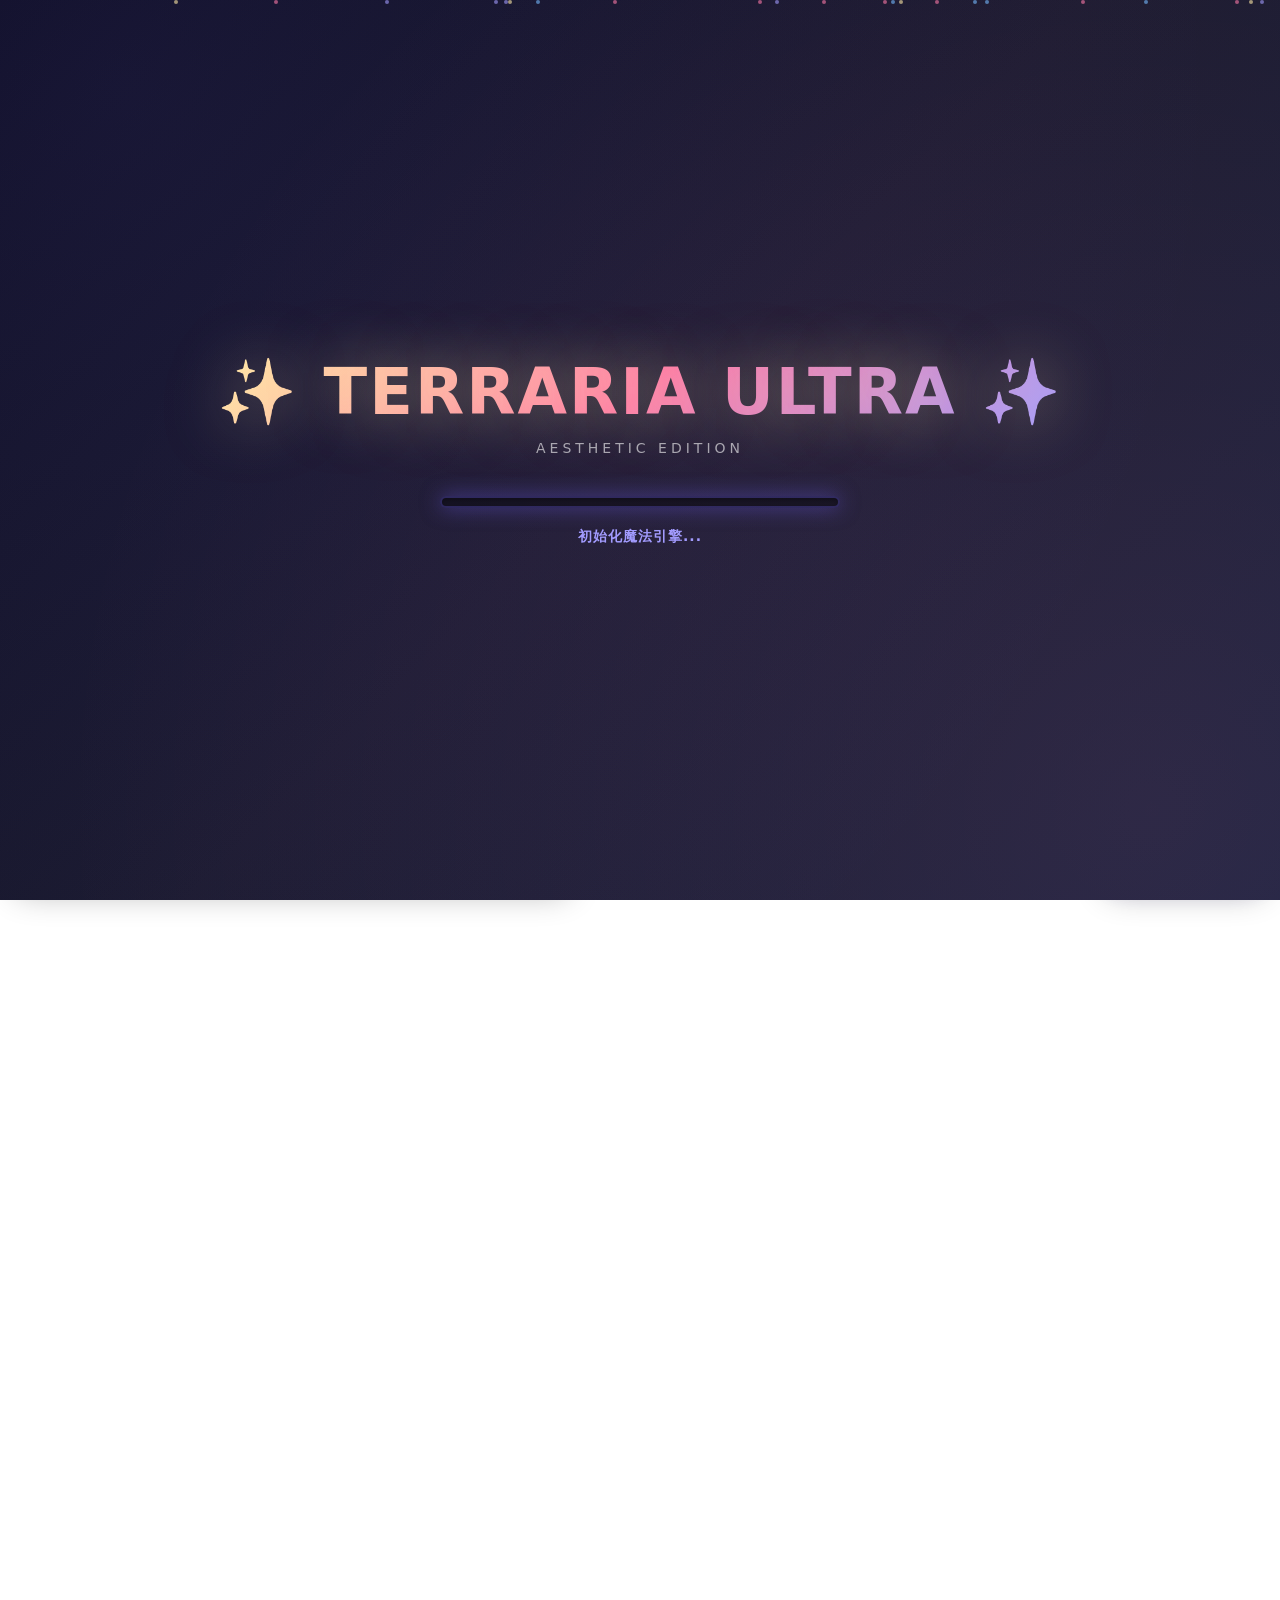
<file: index.html>
<!DOCTYPE html>
<html lang="zh-CN">
<head>
  <meta charset="utf-8">
  <meta name="viewport" content="width=device-width, initial-scale=1.0, maximum-scale=1.0, user-scalable=no, viewport-fit=cover">
  <meta name="description" content="Terraria Ultra - Aesthetic Edition - A beautiful 2D sandbox game">
  <meta name="apple-mobile-web-app-capable" content="yes">
  <meta name="mobile-web-app-capable" content="yes">
  <meta name="theme-color" content="#1a1a2e">
  <title>Terraria Ultra - Aesthetic Edition</title>

  <!-- CSS (Phase 2: Consolidated from 5 inline style blocks) -->
  <link rel="stylesheet" href="css/variables.css">
  <link rel="stylesheet" href="css/main.css">
</head>
<body>
  <canvas id="game"></canvas>
    <!-- 环境粒子 -->
    <div id="ambient-particles"></div>
    <!-- 加载界面 -->
    <div id="loading">
        <div class="loading-particles"></div>
        <div class="loading-content">
            <h1>✨ TERRARIA ULTRA ✨</h1>
            <p class="subtitle">Aesthetic Edition</p>
            <div class="progress">
                <div class="progress-fill" id="load-progress"></div>
            </div>
            <div class="status" id="load-status">初始化魔法引擎...</div>
        </div>
    </div>
    <!-- 横屏提示 -->
    <div id="rotate-hint">
        <div class="icon">📱</div>
        <p>请横屏游玩以获得最佳体验</p>
    </div>
    <!-- 合成界面 -->
    <div id="crafting-overlay">
        <div id="crafting-panel">
            <div class="close-btn" id="craft-close">✕</div>
            <div class="craft-list-container">
                <div class="craft-header">
                    <span>🔨 制造</span>
                </div>
                <div class="craft-grid" id="craft-grid">
                    <!-- 动态生成 -->
                </div>
            </div>
            <div class="craft-details">
                <div class="preview-box" id="craft-preview"></div>
                <div class="item-title" id="craft-title">选择物品</div>
                <div class="item-desc" id="craft-desc">点击左侧列表查看配方</div>
                <div class="ingredients-list" id="craft-ingredients">
                    <!-- 动态生成 -->
                </div>
                <button class="craft-btn" disabled="" id="craft-action-btn">制造</button>
            </div>
        </div>
    </div>
    <!-- 背包界面 -->
    <div aria-hidden="true" id="inventory-overlay">
        <div aria-label="背包" id="inventory-panel" role="dialog">
            <div class="inv-close-btn" id="inv-close" title="关闭 (Esc)">✕</div>
            <div class="inv-left">
                <div class="inv-topbar">
                    <div class="inv-title">🎒 背包</div>
                    <div class="inv-capacity">
                        <span class="inv-capacity-text" id="inv-capacity-text">0/36</span>
                        <div class="inv-capacity-bar">
                            <div class="fill" id="inv-capacity-fill"></div>
                        </div>
                    </div>
                </div>
                <div class="inv-section">
                    <div class="inv-section-label">快捷栏 <span style="opacity:.6">(1-9)</span></div>
                    <div class="inv-grid" id="inv-hotbar-grid"></div>
                </div>
                <div class="inv-section">
                    <div class="inv-section-label">背包</div>
                    <div class="inv-grid" id="inv-backpack-grid"></div>
                </div>
            </div>
            <div class="inv-right">
                <div class="inv-preview-box" id="inv-preview"></div>
                <div class="inv-item-name" id="inv-item-name">未选择</div>
                <div class="inv-item-meta" id="inv-item-meta"></div>
                <div class="inv-item-desc" id="inv-item-desc">点击格子查看，或拖拽/点击交换。</div>
                <div class="inv-action-row">
                    <button class="inv-btn primary" id="inv-sort">🧹 整理</button>
                    <button class="inv-btn" id="inv-to-hotbar">↔ 放入快捷栏</button>
                    <button class="inv-btn" id="inv-put-back">↩ 放回</button>
                    <button class="inv-btn danger" id="inv-drop">🗑 丢弃</button>
                </div>
                <div class="inv-hints">
                    <div><kbd>左键</kbd> 拿起/放下　<kbd>右键</kbd> 拆分/放 1 个</div>
                    <div><kbd>Shift</kbd>+<kbd>点击</kbd> 快速移动　<kbd>B</kbd>/<kbd>I</kbd> 打开背包　<kbd>Esc</kbd> 关闭</div>
                </div>
            </div>
        </div>
        <!-- 光标物品 -->
        <div aria-hidden="true" id="inv-held"></div>
    </div>
    <!-- UX+：暂停 / 设置 / 存档 -->
    <div aria-hidden="true" class="ux-overlay" id="pause-overlay">
        <div class="ux-panel">
            <div class="ux-title">
                <h2>⏸ 已暂停</h2>
                <button aria-label="关闭" class="ux-close" id="pause-close">✕</button>
            </div>
            <div class="ux-grid">
                <div class="ux-row">
                    <label>
                        <b>提示</b>
                        <small>暂停时游戏不会更新；你仍可查看界面并调整设置。</small>
                    </label>
                    <span> </span>
                </div>
            </div>
            <div class="ux-actions">
                <button class="ux-action" id="pause-newworld">🧹 新世界</button>
                <button class="ux-action" id="pause-save">💾 保存</button>
                <button class="ux-action" id="pause-fullscreen">🖥 全屏</button>
                <button class="ux-action primary" id="pause-resume">▶ 继续</button>
            </div>
        </div>
    </div>
    <div aria-hidden="true" class="ux-overlay" id="settings-overlay">
        <div class="ux-panel">
            <div class="ux-title">
                <h2>⚙️ 设置</h2>
                <button aria-label="关闭" class="ux-close" id="settings-close">✕</button>
            </div>
            <div class="ux-grid">
                <div class="ux-row">
                    <label>
                        画质 / 分辨率倍率
                        <small>降低可显著提升低端设备帧率（建议：移动端选“省电”）。</small>
                    </label>
                    <select id="opt-dpr">
                        <option value="1">省电 (1x)</option>
                        <option value="1.5">均衡 (1.5x)</option>
                        <option value="2">高清 (2x)</option>
                    </select>
                </div>
                <div class="ux-row">
                    <label>
                        粒子效果
                        <small>关闭可减少卡顿与发热。</small>
                    </label>
                    <select id="opt-particles">
                        <option value="1">开启</option>
                        <option value="0">关闭</option>
                    </select>
                </div>
                <div class="ux-row">
                    <label>
                        环境特效（萤火虫/背景粒子）
                        <small>关闭可减少 DOM 动画压力。</small>
                    </label>
                    <select id="opt-ambient">
                        <option value="1">开启</option>
                        <option value="0">关闭</option>
                    </select>
                </div>

                <div class="ux-row">
                    <label>
                        背景墙山脉（远景）
                        <span class="ux-tip">关闭可减少背景渲染与过度绘制，低端机更流畅</span>
                    </label>
                    <select id="opt-bgmountains">
                        <option value="1">开启</option>
                        <option value="0">关闭</option>
                    </select>
                </div>
                <div class="ux-row">
                    <label>
                        后期画面增强（Bloom/色彩/暗角）
                        <small>提升“高级感”和氛围；低端设备可选“轻量/关闭”。</small>
                    </label>
                    <select id="opt-postfx">
                        <option value="2">极致</option>
                        <option value="1">轻量</option>
                        <option value="0">关闭</option>
                    </select>
                </div>
                <div class="ux-row">
                    <label>
                        小地图
                        <small>不需要时可关闭提升性能。</small>
                    </label>
                    <select id="opt-minimap">
                        <option value="1">开启</option>
                        <option value="0">关闭</option>
                    </select>
                </div>
                <div class="ux-row">
                    <label>
                        触控辅助瞄准
                        <small>移动端更容易选中方块（按方块中心吸附）。</small>
                    </label>
                    <select id="opt-aimassist">
                        <option value="1">开启</option>
                        <option value="0">关闭</option>
                    </select>
                </div>
                <div class="ux-row">
                    <label>
                        震动反馈
                        <small>挖掘/放置/切换物品时轻微震动（需设备支持）。</small>
                    </label>
                    <select id="opt-vibration">
                        <option value="1">开启</option>
                        <option value="0">关闭</option>
                    </select>
                </div>
                <div class="ux-row">
                    <label>
                        自动性能调节
                        <small>帧率降低时自动降低辉光/粒子，优先保证流畅。</small>
                    </label>
                    <select id="opt-autoquality">
                        <option value="1">开启</option>
                        <option value="0">关闭</option>
                    </select>
                </div>
                <div class="ux-row">
                    <label>
                        显示 FPS
                        <small>调试用，关闭更清爽。</small>
                    </label>
                    <select id="opt-showfps">
                        <option value="0">关闭</option>
                        <option value="1">开启</option>
                    </select>
                </div>
                <div class="ux-row">
                    <label>
                        镜头平滑 <span class="ux-val" id="val-camsmooth"></span>
                        <small>越大越顺滑但更“慢跟”；越小越跟手但更抖。</small>
                    </label>
                    <input id="opt-camsmooth" max="18" min="3" step="1" type="range" />
                </div>
                <div class="ux-row">
                    <label>
                        镜头前瞻 <span class="ux-val" id="val-lookahead"></span>
                        <small>奔跑时视野更靠前，挖掘/战斗更舒服。</small>
                    </label>
                    <input id="opt-lookahead" max="150" min="0" step="5" type="range" />
                </div>
                <div class="ux-row">
                    <label>
                        连续放置速度 <span class="ux-val" id="val-placeinterval"></span>
                        <small>数值越小越快（也更耗性能）。</small>
                    </label>
                    <input id="opt-placeinterval" max="160" min="40" step="5" type="range" />
                </div>
                <div class="ux-row">
                    <label>
                        触控摇杆尺寸 <span class="ux-val" id="val-joy"></span>
                        <small>适配不同屏幕与手型。</small>
                    </label>
                    <input id="opt-joy" max="190" min="110" step="5" type="range" />
                </div>
                <div class="ux-row">
                    <label>
                        触控按键尺寸 <span class="ux-val" id="val-btn"></span>
                        <small>挖掘/放置/跳跃按钮大小。</small>
                    </label>
                    <input id="opt-btn" max="92" min="58" step="2" type="range" />
                </div>
                <div class="ux-row">
                    <label>
                        音效音量 <span class="ux-val" id="val-sfx"></span>
                        <small>无需资源文件，使用轻量 WebAudio。</small>
                    </label>
                    <input id="opt-sfx" max="100" min="0" step="1" type="range" />
                </div>
                <div class="ux-row">
                    <label>
                        减少动态效果
                        <small>减少动画/过渡，缓解眩晕并提升性能。</small>
                    </label>
                    <select id="opt-reduce-motion">
                        <option value="0">关闭</option>
                        <option value="1">开启</option>
                    </select>
                </div>
            </div>
            <div class="ux-actions">
                <button class="ux-action" id="settings-reset">↩ 恢复默认</button>
                <button class="ux-action" id="settings-clear-save">🗑 删除存档</button>
                <button class="ux-action primary" id="settings-apply">✅ 应用</button>
            </div>
        </div>
    </div>
    <!-- 帮助 / 新手指引 -->
    <div aria-hidden="true" class="ux-overlay" id="help-overlay">
        <div class="ux-panel">
            <div class="ux-title">
                <h2>❔ 操作与技巧</h2>
                <button aria-label="关闭" class="ux-close" id="help-close">✕</button>
            </div>
            <div class="ux-grid">
                <div class="ux-row help-desktop">
                    <label>
                        <b>键盘鼠标</b>
                        <small>
                            <span class="highlight">A/D</span> 移动，<span class="highlight">W/空格</span> 跳跃，<span
                                class="highlight">Shift</span> 冲刺<br />
                            <span class="highlight">左键</span> 挖掘，<span class="highlight">右键</span> 放置，<span
                                class="highlight">1-9</span> 切换物品<br />
                            <span class="highlight">E</span> 打开工作台 / 合成，<span class="highlight">Esc</span> 暂停
                        </small>
                    </label>
                    <span></span>
                </div>
                <div class="ux-row help-mobile">
                    <label>
                        <b>触控</b>
                        <small>
                            左下 <span class="highlight">摇杆</span> 移动；右下按钮：<span class="highlight">⤴</span> 跳跃 / <span
                                class="highlight">⚒️</span> 挖掘 / <span class="highlight">🧱</span> 放置<br />
                            在屏幕上 <span class="highlight">拖动</span> 以移动准星；摇杆推到底自动冲刺<br />
                            顶部快捷栏可 <span class="highlight">滑动</span> 切换物品
                        </small>
                    </label>
                    <span></span>
                </div>
                <div class="ux-row">
                    <label>
                        <b>小地图</b>
                        <small>右下角小地图：点击可展开/折叠。折叠后更省电。</small>
                    </label>
                    <span></span>
                </div>
                <div class="ux-row">
                    <label>
                        <b>存档</b>
                        <small>顶部 <span class="highlight">💾</span> 手动保存；切后台也会自动保存。</small>
                    </label>
                    <span></span>
                </div>
                <div class="ux-row">
                    <label>
                        <b>推荐设置（移动端）</b>
                        <small>开启 <span class="highlight">辅助瞄准</span>；卡顿时把 <span class="highlight">画质</span>
                            调到“省电”。</small>
                    </label>
                    <span></span>
                </div>
            </div>
            <div class="ux-actions">
                <button class="ux-action" id="help-dontshow">✅ 不再提示</button>
                <button class="ux-action primary" id="help-ok">知道了</button>
            </div>
        </div>
    </div>
    <!-- 继续游戏/新世界提示（仅当检测到存档时显示） -->
    <div aria-hidden="true" class="ux-overlay" id="save-prompt-overlay">
        <div class="ux-panel">
            <div class="ux-title">
                <h2>🗂 检测到存档</h2>
                <button aria-label="关闭" class="ux-close" id="save-prompt-close">✕</button>
            </div>
            <div class="ux-grid">
                <div class="ux-row">
                    <label>
                        你想继续上次进度吗？
                        <small>继续：读取存档；新世界：重新生成并覆盖旧存档。</small>
                    </label>
                    <span></span>
                </div>
            </div>
            <div class="ux-actions">
                <button class="ux-action" id="save-prompt-new">🌱 新世界</button>
                <button class="ux-action primary" id="save-prompt-continue">▶ 继续</button>
            </div>
        </div>
    </div>
    <!-- 移动端合成入口 (悬浮球) -->
    <button id="btn-craft-toggle" aria-label="打开合成 (E)" aria-keyshortcuts="E">⚒️</button>
    <!-- 移动端背包入口 (悬浮球) -->
    <button id="btn-bag-toggle" style="position: absolute; top: 60%; right: 10px;" aria-label="打开背包 (B/I)"
        aria-keyshortcuts="B I">🎒</button>
    <!-- UI层 -->
    <div id="ui">
        <div id="top-buttons">
            <button class="top-btn" id="btn-pause" title="暂停/继续" aria-label="暂停/继续 (Esc/P)"
                aria-keyshortcuts="Escape P">⏸</button>
            <button class="top-btn" id="btn-settings" title="设置" aria-label="设置 (O)" aria-keyshortcuts="O">⚙️</button>
            <button class="top-btn" id="btn-save" title="手动保存" aria-label="保存 (Ctrl+S)"
                aria-keyshortcuts="Control+S Meta+S">💾</button>
            <button class="top-btn" id="btn-inventory" title="背包 (B/I)" aria-label="背包 (B/I)"
                aria-keyshortcuts="B I">🎒</button>
            <button class="top-btn" id="btn-help" title="帮助/操作" aria-label="帮助/操作 (H)" aria-keyshortcuts="H">❔</button>
        </div>
        <div id="toast-container"></div>
        <div id="hotbar"></div>
        <div aria-hidden="true" class="item-hint" id="item-hint"></div>
        <div id="stats">
            <div class="stat-bar">
                <span class="icon">💖</span>
                <div class="bar">
                    <div class="fill" id="health-fill" style="width:100%"></div>
                    <span class="value" id="health-value">100/100</span>
                </div>
            </div>
            <div class="stat-bar">
                <span class="icon">💫</span>
                <div class="bar">
                    <div class="fill" id="mana-fill" style="width:100%"></div>
                    <span class="value" id="mana-value">50/50</span>
                </div>
            </div>
        </div>
        <div id="minimap"><canvas id="minimap-canvas"></canvas></div>
        <div id="fps" style="position: absolute; top: 70px; right: 100px;">60 FPS</div>
        <button id="fullscreen-btn" style="position: absolute; top: 50%; right: 10px; transform: translateY(-50%);"
            aria-label="全屏 (F)" aria-keyshortcuts="F">⛶</button>
        <div id="time-display" style="position: absolute; top: 70px; right: 15px;"><span id="time-icon">☀️</span> <span
                id="time-text">12:00</span></div>
        <div id="info">
            <span class="highlight">AD</span> 移动 |
            <span class="highlight">W和空格</span> 跳跃 |
            <span class="highlight">左键</span> 挖掘 |
            <span class="highlight">右键</span> 放置 |
            <span class="highlight">E</span> 工作台 |
            <span class="highlight">B</span> 背包 |
            <span class="highlight">1-9</span> 切换
        </div>
        <div aria-hidden="true" id="mining-bar">
            <div class="mb-top">
                <canvas class="mb-icon" height="18" id="mining-icon" width="18"></canvas>
                <div class="mb-name" id="mining-name">挖掘中…</div>
                <div class="mb-percent" id="mining-percent">0%</div>
            </div>
            <div class="mb-track">
                <div class="fill"></div>
            </div>
        </div>
    </div>
    <!-- 移动端控制器 -->
    <div id="mobile-controls">
        <div class="joystick-container" id="joystick">
            <div class="joystick-base"></div>
            <div class="joystick-thumb" id="joystick-thumb"></div>
        </div>
        <div class="jump-container">
            <div class="action-btn jump" id="btn-jump">⬆️</div>
        </div>
        <div class="action-buttons">
            <div class="action-row">
                <div class="action-btn mine" id="btn-mine">⛏️</div>
                <div class="action-btn place" id="btn-place">🧱</div>
            </div>
        </div>
    </div>
    <!-- 十字准心 -->
    <div id="crosshair"></div>

  <!-- ═══════════════════ JavaScript Modules ═══════════════════ -->
  <!-- Phase 1-3: Modularized & patches merged -->

  <!-- Core Infrastructure -->
  <script src="js/core/defensive.js"></script>
  <script src="js/core/constants.js"></script>
  <script src="js/core/utils.js"></script>
  <script src="js/core/event-utils.js"></script>

  <!-- Performance -->
  <script src="js/performance/perf-tracker.js"></script>
  <script src="js/performance/object-pool.js"></script>
  <script src="js/performance/vec-pool.js"></script>
  <script src="js/performance/array-pool.js"></script>
  <script src="js/performance/memory-manager.js"></script>
  <script src="js/performance/texture-cache.js"></script>

  <!-- Systems -->
  <script src="js/systems/settings.js"></script>
  <script src="js/ui/toast.js"></script>
  <script src="js/systems/fullscreen.js"></script>
  <script src="js/systems/audio.js"></script>
  <script src="js/systems/save.js"></script>
  <script src="js/ui/ux-overlays.js"></script>

  <!-- Engine -->
  <script src="js/engine/noise.js"></script>
  <script src="js/engine/world-generator.js"></script>

  <!-- Entities -->
  <script src="js/entities/particle-system.js"></script>
  <script src="js/entities/dropped-items.js"></script>
  <script src="js/entities/ambient-particles.js"></script>
  <script src="js/entities/player.js"></script>

  <!-- Input -->
  <script src="js/input/touch-controller.js"></script>
  <script src="js/input/input-manager.js"></script>

  <!-- Rendering (patches merged) -->
  <script src="js/engine/renderer.js"></script>

  <!-- UI -->
  <script src="js/systems/crafting-ui.js"></script>
  <script src="js/systems/quality-manager.js"></script>
  <script src="js/ui/ui-manager.js"></script>
  <script src="js/ui/minimap.js"></script>
  <script src="js/ui/inventory-ui.js"></script>

  <!-- Game Systems -->
  <script src="js/systems/inventory.js"></script>
  <script src="js/engine/game.js"></script>
  <script src="js/systems/tile-logic-engine.js"></script>

  <!-- Boot -->
  <script src="js/boot/boot.js"></script>
</body>
</html>
</file>
<file: css/variables.css>
/* ═══════════════════ CSS Variables (Consolidated) ═══════════════════ */
:root {
  --primary: #6c5ce7;
  --secondary: #a29bfe;
  --accent: #fd79a8;
  --gold: #ffeaa7;
  --health: linear-gradient(135deg, #ff6b6b 0%, #ee5a5a 50%, #d63031 100%);
  --mana: linear-gradient(135deg, #74b9ff 0%, #0984e3 50%, #6c5ce7 100%);
  --glass: rgba(255, 255, 255, 0.1);
  --glass-border: rgba(255, 255, 255, 0.2);
  --glass-bg: var(--glass);
  --glass-bd: var(--glass-border);
  --glass-blur: 10px;
  --glow-shadow: var(--glow);
  --shadow: 0 8px 32px rgba(0, 0, 0, 0.3);
  --glow: 0 0 20px rgba(108, 92, 231, 0.5);
  --hud-bg: rgba(15, 18, 40, 0.62);
  --hud-border: rgba(255, 255, 255, 0.18);
  --hud-blur: 12px;
  --hud-radius: 14px;
  --hud-shadow:
                0 12px 35px rgba(0, 0, 0, 0.45),
                0 0 0 1px rgba(255, 255, 255, 0.06) inset,
                0 0 18px rgba(108, 92, 231, 0.25);
  --gold-grad: linear-gradient(135deg, var(--gold) 0%, var(--accent) 50%, var(--secondary) 100%);
  --weather-hue: 0deg;
  --weather-sat: 1;
  --weather-bright: 1;
  --weather-contrast: 1;
  --tu-glass-bg: rgba(15, 18, 40, 0.62);
  --tu-glass-bg-strong: rgba(12, 14, 32, 0.82);
  --tu-glass-border: rgba(255, 255, 255, 0.18);
  --tu-glass-border-soft: rgba(255, 255, 255, 0.12);
  --tu-glass-shadow: 0 18px 50px rgba(0, 0, 0, 0.55);
  --tu-glass-blur: 14px;
  --tu-glass-radius: 18px;
  --tu-text: rgba(255, 255, 255, 0.92);
  --tu-muted: rgba(255, 255, 255, 0.68);
  --tu-accent: rgba(108, 92, 231, 0.75);
  --tu-accent2: rgba(253, 121, 168, 0.55);
}
</file>
<file: css/main.css>
/* ═══════════════════ Terraria Ultra - Main Stylesheet ═══════════════════ */
/* Consolidated from 5 inline <style> blocks */

/* Reset */
* { margin: 0; padding: 0; box-sizing: border-box; }
button { font: inherit; padding: 0; }

html, body {
  width: 100%; height: 100%; overflow: hidden;
  background: linear-gradient(135deg, #0c0c1e 0%, #1a1a2e 50%, #16213e 100%);
  font-family: system-ui, sans-serif;
  user-select: none; -webkit-user-select: none;
  touch-action: none; -webkit-touch-callout: none;
  -webkit-tap-highlight-color: transparent;
}

    <style>
        

        * {
            margin: 0;
            padding: 0;
            box-sizing: border-box;
        }

        button {
            font: inherit;
            padding: 0;
        }

        html,
        body {
            width: 100%;
            height: 100%;
            overflow: hidden;
            background: linear-gradient(135deg, #0c0c1e 0%, #1a1a2e 50%, #16213e 100%);
            font-family: system-ui, system-ui, sans-serif;
            user-select: none;
            -webkit-user-select: none;
            touch-action: none;
            -webkit-touch-callout: none;
            -webkit-tap-highlight-color: transparent;
        }

        #game {
            display: block;
            image-rendering: pixelated;
            image-rendering: crisp-edges;
            width: 100%;
            height: 100%;
        }

        /* ═══════════════════ 玻璃态UI层 ═══════════════════ */
        #ui {
            position: fixed;
            top: 0;
            left: 0;
            width: 100%;
            height: 100%;
            pointer-events: none;
            z-index: 100;
        }

        /* ═══════════════════ 状态栏 - 现代玻璃态 ═══════════════════ */
        #stats {
            position: absolute;
            top: 15px;
            left: 15px;
            display: flex;
            flex-direction: column;
            gap: 10px;
            transform-origin: top left;
        }

        .stat-bar {
            display: flex;
            align-items: center;
            gap: 10px;
            backdrop-filter: blur(var(--hud-blur));
            -webkit-backdrop-filter: blur(var(--hud-blur));
            background: var(--hud-bg);
            border: 1px solid var(--hud-border);
            border-radius: var(--hud-radius);
            padding: 6px 12px 6px 8px;
            box-shadow: var(--hud-shadow);
            transition: transform 0.3s cubic-bezier(0.34, 1.56, 0.64, 1);
        }

        .stat-bar:hover {
            transform: scale(1.05);
        }

        .stat-bar .icon {
            font-size: 20px;
            filter: drop-shadow(0 2px 4px rgba(0, 0, 0, 0.3));
            animation: pulse 2s ease-in-out infinite;
        }

        @keyframes pulse {

            0%,
            100% {
                transform: scale(1);
            }

            50% {
                transform: scale(1.1);
            }
        }

        .stat-bar .bar {
            width: 130px;
            height: 18px;
            background: rgba(0, 0, 0, 0.4);
            border-radius: 10px;
            overflow: hidden;
            position: relative;
            box-shadow: inset 0 2px 4px rgba(0, 0, 0, 0.3);
        }

        .stat-bar .fill {
            height: 100%;
            border-radius: 10px;
            transition: width 0.4s cubic-bezier(0.34, 1.56, 0.64, 1);
            position: relative;
            overflow: hidden;
        }

        .stat-bar .fill::after {
            content: '';
            position: absolute;
            top: 0;
            left: -100%;
            width: 100%;
            height: 100%;
            background: linear-gradient(90deg, transparent, rgba(255, 255, 255, 0.3), transparent);
            animation: shimmer 2s infinite;
        }

        @keyframes shimmer {
            100% {
                left: 100%;
            }
        }

        #health-fill {
            background: var(--health);
        }

        #mana-fill {
            background: var(--mana);
        }

        .stat-bar .value {
            position: absolute;
            right: 8px;
            top: 50%;
            transform: translateY(-50%);
            font-size: 10px;
            font-weight: 700;
            color: white;
            text-shadow: 0 1px 2px rgba(0, 0, 0, 0.5);
        }

        /* ═══════════════════ 快捷栏 - 豪华版 ═══════════════════ */
        #hotbar {
            position: absolute;
            top: 15px;
            left: 50%;
            transform: translateX(-50%);
            display: flex;
            gap: 6px;
            backdrop-filter: blur(15px);
            -webkit-backdrop-filter: blur(15px);
            background: linear-gradient(135deg, rgba(30, 30, 60, 0.9), rgba(20, 20, 40, 0.95));
            padding: 10px 14px;
            border-radius: 20px;
            border: 2px solid rgba(108, 92, 231, 0.3);
            box-shadow: var(--shadow), var(--glow), inset 0 1px 0 rgba(255, 255, 255, 0.1);
            pointer-events: auto;
        }

        .slot {
            width: 50px;
            height: 50px;
            background: linear-gradient(145deg, rgba(50, 50, 80, 0.8), rgba(30, 30, 50, 0.9));
            border: 2px solid rgba(100, 100, 150, 0.4);
            border-radius: 12px;
            display: flex;
            justify-content: center;
            align-items: center;
            position: relative;
            cursor: pointer;
            transition: all 0.25s cubic-bezier(0.34, 1.56, 0.64, 1);
            overflow: hidden;
        }

        .slot::before {
            content: '';
            position: absolute;
            top: 0;
            left: 0;
            width: 100%;
            height: 100%;
            background: linear-gradient(135deg, rgba(255, 255, 255, 0.1) 0%, transparent 50%);
            border-radius: 10px;
            pointer-events: none;
        }

        .slot:hover {
            transform: translateY(-3px);
            border-color: rgba(162, 155, 254, 0.6);
            box-shadow: 0 5px 15px rgba(108, 92, 231, 0.3);
        }

        .slot.active {
            border-color: var(--gold);
            box-shadow: 0 0 25px rgba(255, 234, 167, 0.6), 0 0 50px rgba(255, 234, 167, 0.3);
            transform: translateY(-5px) scale(1.08);
            background: linear-gradient(145deg, rgba(70, 60, 100, 0.9), rgba(50, 40, 70, 0.95));
        }

        .slot.active::after {
            content: '';
            position: absolute;
            inset: -2px;
            background: linear-gradient(45deg, var(--gold), var(--accent), var(--gold));
            border-radius: 14px;
            z-index: -1;
            animation: borderGlow 2s linear infinite;
        }

        @keyframes borderGlow {

            0%,
            100% {
                opacity: 0.8;
            }

            50% {
                opacity: 1;
            }
        }

        .slot canvas {
            width: 32px;
            height: 32px;
            image-rendering: pixelated;
            filter: drop-shadow(0 2px 4px rgba(0, 0, 0, 0.4));
        }

        .slot .item-icon {
            font-size: 26px;
            filter: drop-shadow(0 2px 4px rgba(0, 0, 0, 0.4));
        }

        .slot .count {
            position: absolute;
            bottom: 2px;
            right: 4px;
            font-size: 11px;
            font-weight: 700;
            color: var(--gold);
            text-shadow: 0 1px 3px rgba(0, 0, 0, 0.8), 0 0 10px rgba(255, 234, 167, 0.5);
        }

        .slot .key {
            position: absolute;
            top: 2px;
            left: 4px;
            font-size: 9px;
            font-weight: 600;
            color: rgba(255, 255, 255, 0.5);
            text-shadow: 0 1px 2px rgba(0, 0, 0, 0.5);
        }

        .slot.empty {
            opacity: 0.4;
            background: linear-gradient(145deg, rgba(30, 30, 50, 0.6), rgba(20, 20, 30, 0.7));
        }

        .slot.empty:hover {
            opacity: 0.6;
        }

        /* ═══════════════════ 小地图 - 全息风格 ═══════════════════ */
        #minimap {
            position: absolute;
            contain: layout paint;
            /* transform 动画更 GPU 友好（展开/收起不再触发布局） */
            --mm-sx: 1;
            --mm-sy: 1;
            will-change: transform;
            right: 15px;
            bottom: 15px;
            top: auto;
            width: 160px;
            height: 100px;
            backdrop-filter: blur(var(--glass-blur));
            -webkit-backdrop-filter: blur(var(--glass-blur));
            background: linear-gradient(135deg, rgba(20, 20, 40, 0.85), rgba(10, 10, 30, 0.9));
            border: 2px solid rgba(108, 92, 231, 0.4);
            border-radius: 16px;
            overflow: hidden;
            box-shadow: var(--shadow), 0 0 30px rgba(108, 92, 231, 0.2);
            cursor: pointer;
            user-select: none;
            pointer-events: auto;
            transition: transform 220ms cubic-bezier(0.2, 0.9, 0.2, 1), border-radius 220ms cubic-bezier(0.2, 0.9, 0.2, 1);
            transform-origin: bottom right;
            transform: translateZ(0) scale(var(--mm-sx), var(--mm-sy));
        }

        #minimap::before {
            content: '🗺️ MAP (点击展开)';
            position: absolute;
            top: 4px;
            left: 50%;
            transform: translateX(-50%);
            font-size: 8px;
            font-weight: 700;
            color: rgba(255, 255, 255, 0.55);
            letter-spacing: 2px;
            z-index: 10;
            pointer-events: none;
        }

        #minimap canvas {
            width: 100%;
            height: 100%;
            image-rendering: pixelated;
            opacity: 0.9;
        }

        #minimap::after {
            content: '';
            position: absolute;
            inset: 0;
            /* 原文件这里的渐变写法有截断字符，保留原思路并修正为可用值 */
            background: linear-gradient(180deg, rgba(108, 92, 231, 0.15) 0%, transparent 30%, transparent 70%, rgba(108, 92, 231, 0.10) 100%);
            pointer-events: none;
            border-radius: 14px;
        }

        
        #minimap.minimap-collapsed {
            border-radius: 14px;
        }

        #minimap.minimap-collapsed::before {
            content: '🗺️';
            top: 50%;
            left: 50%;
            transform: translate(-50%, -50%);
            font-size: 18px;
            letter-spacing: 0;
            color: rgba(255, 255, 255, 0.85);
        }

        #minimap.minimap-collapsed canvas {
            opacity: 0;
        }

        #minimap.minimap-expanded {}

        #minimap.minimap-expanded::before {
            content: '🗺️ MAP (点击收起)';
        }

        /* ═══════════════════ 挖掘进度条 (新版 HUD) ═══════════════════ */
        #mining-bar {
            --mb-accent: #ffeaa7;
            position: fixed;
            left: 0;
            top: 0;
            transform: translate(-50%, -100%) scale(0.98);
            min-width: 180px;
            max-width: min(240px, 78vw);
            padding: 10px 12px 10px 10px;
            border-radius: var(--hud-radius);
            background: var(--hud-bg);
            border: 1px solid var(--hud-border);
            box-shadow: var(--hud-shadow);
            backdrop-filter: blur(var(--hud-blur));
            -webkit-backdrop-filter: blur(var(--hud-blur));
            pointer-events: none;
            z-index: 9999;
            display: none;
            opacity: 0;
            will-change: transform, opacity, left, top;
            transition: opacity 140ms ease, transform 140ms ease;
        }

        #mining-bar.show {
            opacity: 1;
            transform: translate(-50%, -100%) scale(1);
        }

        #mining-bar::before {
            content: '';
            position: absolute;
            inset: -1px;
            border-radius: inherit;
            pointer-events: none;
            box-shadow: 0 0 0 1px rgba(255, 255, 255, 0.06) inset;
        }

        #mining-bar .mb-top {
            display: flex;
            align-items: center;
            gap: 8px;
            margin-bottom: 8px;
        }

        #mining-bar .mb-icon {
            width: 18px;
            height: 18px;
            flex: 0 0 18px;
            border-radius: 5px;
            background: rgba(255, 255, 255, 0.08);
            box-shadow: inset 0 0 0 1px rgba(255, 255, 255, 0.12);
            image-rendering: pixelated;
        }

        #mining-bar .mb-name {
            flex: 1 1 auto;
            min-width: 0;
            font-size: 12px;
            font-weight: 700;
            letter-spacing: 0.2px;
            color: rgba(255, 255, 255, 0.92);
            text-shadow: 0 2px 10px rgba(0, 0, 0, 0.35);
            white-space: nowrap;
            overflow: hidden;
            text-overflow: ellipsis;
        }

        #mining-bar .mb-percent {
            flex: 0 0 auto;
            font-size: 12px;
            font-variant-numeric: tabular-nums;
            color: rgba(255, 255, 255, 0.72);
        }

        #mining-bar .mb-track {
            position: relative;
            height: 9px;
            border-radius: 999px;
            background: rgba(0, 0, 0, 0.35);
            overflow: hidden;
            box-shadow: inset 0 2px 5px rgba(0, 0, 0, 0.45);
        }

        #mining-bar .fill {
            position: relative;
            height: 100%;
            width: 0%;
            border-radius: 999px;
            background: linear-gradient(90deg,
                    var(--mb-accent) 0%,
                    rgba(255, 255, 255, 0.35) 28%,
                    #fd79a8 58%,
                    #6c5ce7 100%);
            background-size: 200% 100%;
            animation: miningGradient 0.9s linear infinite;
            transition: width 50ms linear;
            box-shadow: 0 0 14px rgba(253, 121, 168, 0.25);
        }

        #mining-bar .fill::after {
            content: '';
            position: absolute;
            inset: 0;
            background: linear-gradient(120deg, rgba(255, 255, 255, 0) 0%, rgba(255, 255, 255, 0.28) 50%, rgba(255, 255, 255, 0) 100%);
            transform: translateX(-120%);
            animation: miningShine 1.15s ease-in-out infinite;
            opacity: 0.65;
        }

        @keyframes miningGradient {
            0% {
                background-position: 0% 50%;
            }

            100% {
                background-position: 200% 50%;
            }
        }

        @keyframes miningShine {
            0% {
                transform: translateX(-120%);
            }

            65% {
                transform: translateX(120%);
            }

            100% {
                transform: translateX(120%);
            }
        }

        html.is-mobile #mining-bar {
            min-width: 160px;
            padding: 9px 11px 9px 9px;
            border-radius: 13px;
        }

        /* ═══════════════════ 加载界面 - 史诗级 */
        #loading {
            position: fixed;
            top: 0;
            left: 0;
            width: 100%;
            height: 100%;
            background: linear-gradient(135deg, #0c0c1e 0%, #1a1a2e 50%, #16213e 100%);
            display: flex;
            flex-direction: column;
            justify-content: center;
            align-items: center;
            z-index: 1000;
            overflow: hidden;
        }

        #loading::before {
            content: '';
            position: absolute;
            width: 200%;
            height: 200%;
            background: radial-gradient(circle at 30% 30%, rgba(108, 92, 231, 0.1) 0%, transparent 50%),
                radial-gradient(circle at 70% 70%, rgba(253, 121, 168, 0.1) 0%, transparent 50%);
            animation: bgFloat 20s ease-in-out infinite;
        }

        @keyframes bgFloat {

            0%,
            100% {
                transform: translate(-10%, -10%) rotate(0deg);
            }

            50% {
                transform: translate(10%, 10%) rotate(180deg);
            }
        }

        .loading-content {
            position: relative;
            z-index: 1;
            display: flex;
            flex-direction: column;
            align-items: center;
        }

        #loading h1 {
            font-family: system-ui, cursive;
            color: transparent;
            font-size: clamp(32px, 8vw, 64px);
            background: var(--gold-grad);
            -webkit-background-clip: text;
            background-clip: text;
            text-shadow: 0 0 60px rgba(255, 234, 167, 0.5);
            margin-bottom: 10px;
            animation: titleFloat 3s ease-in-out infinite;
            letter-spacing: 2px;
        }

        @keyframes titleFloat {

            0%,
            100% {
                transform: translateY(0);
            }

            50% {
                transform: translateY(-10px);
            }
        }

        #loading .subtitle {
            color: rgba(255, 255, 255, 0.6);
            font-size: 14px;
            margin-bottom: 40px;
            letter-spacing: 4px;
            text-transform: uppercase;
        }

        #loading .progress {
            width: min(400px, 85vw);
            height: 12px;
            background: rgba(0, 0, 0, 0.4);
            border-radius: 20px;
            overflow: hidden;
            border: 2px solid rgba(108, 92, 231, 0.3);
            box-shadow: inset 0 2px 4px rgba(0, 0, 0, 0.3), var(--glow);
            position: relative;
        }

        #loading .progress-fill {
            height: 100%;
            background: linear-gradient(90deg, var(--primary), var(--accent), var(--gold));
            background-size: 200% 100%;
            animation: progressGlow 2s linear infinite;
            width: 0%;
            transition: width 0.3s cubic-bezier(0.34, 1.56, 0.64, 1);
            border-radius: 20px;
            position: relative;
        }

        #loading .progress-fill::after {
            content: '';
            position: absolute;
            top: 0;
            right: 0;
            width: 20px;
            height: 100%;
            background: linear-gradient(90deg, transparent, rgba(255, 255, 255, 0.6));
            border-radius: 0 20px 20px 0;
        }

        @keyframes progressGlow {
            0% {
                background-position: 0% 50%;
            }

            100% {
                background-position: 200% 50%;
            }
        }

        #loading .status {
            color: var(--secondary);
            margin-top: 20px;
            font-size: 14px;
            font-weight: 600;
            letter-spacing: 1px;
        }

        .loading-particles {
            position: absolute;
            width: 100%;
            height: 100%;
            overflow: hidden;
            pointer-events: none;
        }

        .particle {
            position: absolute;
            width: 4px;
            height: 4px;
            background: var(--gold);
            border-radius: 50%;
            animation: particleFloat 10s linear infinite;
            opacity: 0.6;
        }

        @keyframes particleFloat {
            0% {
                transform: translateY(100vh) rotate(0deg);
                opacity: 0;
            }

            10% {
                opacity: 0.6;
            }

            90% {
                opacity: 0.6;
            }

            100% {
                transform: translateY(-100vh) rotate(720deg);
                opacity: 0;
            }
        }

        /* ═══════════════════ 移动端虚拟摇杆 - 全息风格 ═══════════════════ */
        #mobile-controls {
            display: none;
            position: fixed;
            bottom: 0;
            left: 0;
            width: 100%;
            height: 100%;
            pointer-events: none;
            z-index: 150;
        }

        .joystick-container {
            position: absolute;
            bottom: var(--joy-pad, 35px);
            left: var(--joy-pad, 35px);
            width: var(--joy-size, 140px);
            height: var(--joy-size, 140px);
            pointer-events: auto;
        }

        .joystick-base {
            position: absolute;
            width: 100%;
            height: 100%;
            background: radial-gradient(circle, rgba(108, 92, 231, 0.3) 0%, rgba(30, 30, 60, 0.6) 100%);
            border: 3px solid rgba(162, 155, 254, 0.5);
            border-radius: 50%;
            box-shadow: inset 0 0 30px rgba(108, 92, 231, 0.3), 0 0 40px rgba(108, 92, 231, 0.2);
        }

        .joystick-base::before {
            content: '';
            position: absolute;
            inset: 15%;
            border: 2px dashed rgba(255, 255, 255, 0.2);
            border-radius: 50%;
        }

        .joystick-thumb {
            position: absolute;
            width: 60px;
            height: 60px;
            background: linear-gradient(135deg, rgba(162, 155, 254, 0.9), rgba(108, 92, 231, 0.8));
            border: 3px solid rgba(255, 255, 255, 0.4);
            border-radius: 50%;
            left: 50%;
            top: 50%;
            transform: translate(-50%, -50%);
            box-shadow: 0 5px 20px rgba(0, 0, 0, 0.4), 0 0 30px rgba(108, 92, 231, 0.5);
            transition: transform 0.08s ease-out;
        }

        .joystick-thumb::before {
            content: '';
            position: absolute;
            top: 20%;
            left: 20%;
            width: 30%;
            height: 30%;
            background: rgba(255, 255, 255, 0.4);
            border-radius: 50%;
        }

        /* 动作按钮区 */
        .action-buttons {
            position: absolute;
            bottom: 35px;
            right: 35px;
            display: flex;
            flex-direction: column;
            gap: 18px;
            pointer-events: auto;
        }

        .action-row {
            display: flex;
            gap: 18px;
        }

        .action-btn {
            width: var(--btn-size, 70px);
            height: var(--btn-size, 70px);
            background: linear-gradient(135deg, rgba(80, 80, 120, 0.8), rgba(40, 40, 70, 0.9));
            border: 3px solid rgba(150, 150, 200, 0.5);
            border-radius: 50%;
            display: flex;
            justify-content: center;
            align-items: center;
            font-size: calc(var(--btn-size, 70px) * 0.43);
            color: #fff;
            text-shadow: 0 2px 4px rgba(0, 0, 0, 0.5);
            box-shadow: 0 5px 20px rgba(0, 0, 0, 0.4), inset 0 -2px 10px rgba(0, 0, 0, 0.2);
            transition: all 0.15s cubic-bezier(0.34, 1.56, 0.64, 1);
            position: relative;
            overflow: hidden;
        }

        .action-btn::before {
            content: '';
            position: absolute;
            top: 10%;
            left: 10%;
            width: 30%;
            height: 30%;
            background: rgba(255, 255, 255, 0.2);
            border-radius: 50%;
        }

        .action-btn.active {
            transform: scale(0.9);
            box-shadow: 0 2px 10px rgba(0, 0, 0, 0.4), 0 0 30px var(--gold), inset 0 2px 10px rgba(255, 255, 255, 0.2);
            border-color: var(--gold);
        }

        .action-btn.jump {
            background: linear-gradient(135deg, rgba(46, 213, 115, 0.8), rgba(39, 174, 96, 0.9));
            border-color: rgba(46, 213, 115, 0.6);
        }

        .action-btn.mine {
            background: linear-gradient(135deg, rgba(241, 196, 15, 0.8), rgba(243, 156, 18, 0.9));
            border-color: rgba(241, 196, 15, 0.6);
        }

        .action-btn.place {
            background: linear-gradient(135deg, rgba(52, 152, 219, 0.8), rgba(41, 128, 185, 0.9));
            border-color: rgba(52, 152, 219, 0.6);
        }

        /* 跳跃按钮 - 左边 */
        .jump-container {
            position: absolute;
            bottom: 190px;
            left: 70px;
            pointer-events: auto;
        }

        /* 目标十字准心 */
        #crosshair {
            position: fixed;
            width: 40px;
            height: 40px;
            pointer-events: none;
            z-index: 160;
            display: none;
        }

        #crosshair::before,
        #crosshair::after {
            content: '';
            position: absolute;
            background: var(--gold);
            box-shadow: 0 0 10px var(--gold), 0 0 20px rgba(255, 234, 167, 0.5);
            border-radius: 2px;
        }

        #crosshair::before {
            width: 3px;
            height: 100%;
            left: 50%;
            transform: translateX(-50%);
        }

        #crosshair::after {
            width: 100%;
            height: 3px;
            top: 50%;
            transform: translateY(-50%);
        }

        /* ═══════════════════ 桌面端信息提示 ═══════════════════ */
        #info {
            position: absolute;
            bottom: 15px;
            left: 15px;
            backdrop-filter: blur(var(--glass-blur));
            -webkit-backdrop-filter: blur(var(--glass-blur));
            background: var(--glass);
            border: 1px solid var(--glass-border);
            padding: 12px 18px;
            border-radius: 12px;
            color: rgba(255, 255, 255, 0.7);
            font-size: 12px;
            line-height: 1.6;
            box-shadow: var(--shadow);
        }

        #info .highlight {
            color: var(--gold);
            font-weight: 600;
            padding: 2px 6px;
            background: rgba(255, 234, 167, 0.15);
            border-radius: 4px;
        }

        /* ═══════════════════ 全屏按钮 ═══════════════════ */
        #fullscreen-btn {
            position: absolute;
            top: 15px;
            right: 185px;
            width: 42px;
            height: 42px;
            backdrop-filter: blur(var(--glass-blur));
            -webkit-backdrop-filter: blur(var(--glass-blur));
            background: var(--glass);
            border: 2px solid rgba(108, 92, 231, 0.4);
            border-radius: 12px;
            display: flex;
            justify-content: center;
            align-items: center;
            font-size: 20px;
            cursor: pointer;
            pointer-events: auto;
            transition: all 0.25s cubic-bezier(0.34, 1.56, 0.64, 1);
            box-shadow: var(--shadow);
        }

        #fullscreen-btn:hover {
            transform: scale(1.1);
            border-color: var(--secondary);
            box-shadow: var(--shadow), var(--glow);
        }

        /* ═══════════════════ FPS显示 ═══════════════════ */
        #fps {
            position: absolute;
            top: 15px;
            right: 235px;
            backdrop-filter: blur(var(--glass-blur));
            -webkit-backdrop-filter: blur(var(--glass-blur));
            background: var(--glass);
            border: 1px solid var(--glass-border);
            padding: 8px 14px;
            border-radius: 10px;
            color: #2ecc71;
            font-size: 12px;
            font-weight: 700;
            font-family: 'Courier New', monospace;
            box-shadow: var(--shadow);
        }

        /* ═══════════════════ 时间显示 ═══════════════════ */
        #time-display {
            position: absolute;
            top: 70px;
            right: 15px;
            backdrop-filter: blur(var(--glass-blur));
            -webkit-backdrop-filter: blur(var(--glass-blur));
            background: var(--glass);
            border: 1px solid var(--glass-border);
            padding: 8px 14px;
            border-radius: 10px;
            color: var(--gold);
            font-size: 12px;
            font-weight: 600;
            box-shadow: var(--shadow);
            display: flex;
            align-items: center;
            gap: 6px;
        }

        /* ═══════════════════ 响应式布局 ═══════════════════ */
        @media (pointer: coarse) {
            #mobile-controls {
                display: block;
            }

            #info {
                display: none;
            }

            #crosshair {
                display: block;
            }

            .slot {
                width: 42px;
                height: 42px;
            }

            .slot canvas {
                width: 26px;
                height: 26px;
            }

            .slot .key {
                display: none;
            }

            .slot .item-icon {
                font-size: 22px;
            }

            #hotbar {
                padding: 8px 10px;
                gap: 4px;
                border-radius: 16px;
            }

            #stats {
                transform: scale(0.9);
            }

            #minimap {
                width: 120px;
                height: 75px;
                border-radius: 12px;
                right: 20px;
                bottom: 130px;
                top: auto;
            }

            #fullscreen-btn {
                right: 145px;
                width: 38px;
                height: 38px;
            }

            #fps {
                right: 195px;
                padding: 6px 10px;
                font-size: 10px;
            }

            #time-display {
                top: 100px;
                right: 15px;
                font-size: 10px;
                padding: 6px 10px;
            }
        }

        @media (max-width: 480px) {
            .slot {
                width: 36px;
                height: 36px;
                border-radius: 10px;
            }

            .slot canvas {
                width: 22px;
                height: 22px;
            }

            .slot .count {
                font-size: 9px;
            }

            .slot .item-icon {
                font-size: 18px;
            }

            #hotbar {
                padding: 6px 8px;
                gap: 3px;
                border-radius: var(--hud-radius);
            }

            .joystick-container {
                position: absolute;
                bottom: var(--joy-pad, 35px);
                left: var(--joy-pad, 35px);
                width: var(--joy-size, 140px);
                height: var(--joy-size, 140px);
                pointer-events: auto;
            }

            .joystick-thumb {
                width: 50px;
                height: 50px;
            }

            .action-btn {
                width: 60px;
                height: 60px;
                font-size: 26px;
            }

            .action-buttons {
                bottom: 25px;
                right: 25px;
                gap: 12px;
            }

            .action-row {
                gap: 12px;
            }

            .jump-container {
                bottom: 160px;
                left: 55px;
            }

            #minimap {
                width: 90px;
                height: 55px;
            }

            #stats {
                transform: scale(0.8);
            }
        }

        /* JS 强制移动端模式（当某些浏览器媒体查询/UA 判断异常时作为兜底） */
        html.is-mobile #mobile-controls {
            display: block;
        }

        html.is-mobile #info {
            display: none;
        }

        html.is-mobile #crosshair {
            display: block;
        }

        html.is-mobile .slot {
            width: 42px;
            height: 42px;
        }

        html.is-mobile .slot canvas {
            width: 26px;
            height: 26px;
        }

        html.is-mobile .slot .key {
            display: none;
        }

        html.is-mobile .slot .item-icon {
            font-size: 22px;
        }

        html.is-mobile #hotbar {
            padding: 8px 10px;
            gap: 4px;
            border-radius: 16px;
        }

        html.is-mobile #stats {
            transform: scale(0.9);
        }

        html.is-mobile #minimap {
            width: 120px;
            height: 75px;
            border-radius: 12px;
            right: 20px;
            bottom: 130px;
            top: auto;
        }

        html.is-mobile #fullscreen-btn {
            right: 145px;
            width: 38px;
            height: 38px;
        }

        html.is-mobile #fps {
            right: 195px;
            padding: 6px 10px;
            font-size: 10px;
        }

        html.is-mobile #time-display {
            top: 100px;
            right: 15px;
            font-size: 10px;
            padding: 6px 10px;
        }

        /* 移动端合成按钮/面板（在“横屏 + 大屏手机”时，避免仍然走桌面布局） */
        html.is-mobile #btn-craft-toggle {
            display: flex;
            top: 80px;
            left: 15px;
            width: 42px;
            height: 42px;
            border-radius: 12px;
            background: rgba(30, 30, 60, 0.8);
            backdrop-filter: blur(var(--glass-blur));
            border: 1px solid rgba(255, 255, 255, 0.2);
            justify-content: center;
            align-items: center;
            font-size: 20px;
            pointer-events: auto;
            color: #fff;
            z-index: 90;
        }

        html.is-mobile #crafting-panel {
            flex-direction: column;
            height: 90%;
        }

        html.is-mobile .craft-list-container {
            border-right: none;
            border-bottom: 1px solid rgba(255, 255, 255, 0.1);
        }

        html.is-mobile .craft-details {
            padding: 20px;
        }

        html.is-mobile .preview-box {
            width: 60px;
            height: 60px;
        }

        /* iPad/大屏设备：竖屏时也提示横屏 */
        @media (orientation: portrait) {
            html.is-mobile #rotate-hint {
                display: flex !important;
            }
        }

        /* 横屏锁定提示 */
        @media (orientation: portrait) and (max-width: 768px) {
            #rotate-hint {
                display: flex !important;
            }
        }

        #rotate-hint {
            display: none;
            position: fixed;
            top: 0;
            left: 0;
            width: 100%;
            height: 100%;
            background: linear-gradient(135deg, #0c0c1e, #1a1a2e);
            z-index: 2000;
            flex-direction: column;
            justify-content: center;
            align-items: center;
            color: #fff;
        }

        #rotate-hint .icon {
            font-size: 80px;
            animation: rotatePhone 2s ease-in-out infinite;
            filter: drop-shadow(0 0 20px var(--secondary));
        }

        #rotate-hint p {
            margin-top: 30px;
            font-size: 18px;
            color: var(--secondary);
            letter-spacing: 1px;
        }

        @keyframes rotatePhone {

            0%,
            100% {
                transform: rotate(0deg);
            }

            50% {
                transform: rotate(90deg);
            }
        }

        /* ═══════════════════ 合成界面 - 终极美学 ═══════════════════ */
        #crafting-overlay {
            position: fixed;
            top: 0;
            left: 0;
            width: 100%;
            height: 100%;
            background: rgba(12, 12, 30, 0.6);
            backdrop-filter: none;
            z-index: 500;
            display: none;
            justify-content: center;
            align-items: center;
            opacity: 0;
            transition: opacity 0.3s ease;
            pointer-events: auto;
            contain: layout paint;
            will-change: opacity, transform;
        }

        #crafting-overlay.open {
            display: flex;
            opacity: 1;
        }

        #crafting-panel {
            width: min(700px, 90%);
            height: min(500px, 85%);
            background: linear-gradient(135deg, rgba(30, 30, 60, 0.9), rgba(20, 20, 40, 0.95));
            border: 1px solid rgba(255, 255, 255, 0.1);
            border-radius: 24px;
            box-shadow: 0 25px 50px -12px rgba(0, 0, 0, 0.5), inset 0 1px 0 rgba(255, 255, 255, 0.1);
            display: flex;
            overflow: hidden;
            transform: scale(0.95);
            transition: transform 0.3s cubic-bezier(0.34, 1.56, 0.64, 1);
        }

        #crafting-overlay.open #crafting-panel {
            transform: scale(1);
        }

        /* 左侧列表区 */
        .craft-list-container {
            flex: 1.2;
            padding: 20px;
            border-right: 1px solid rgba(255, 255, 255, 0.05);
            display: flex;
            flex-direction: column;
            background: rgba(0, 0, 0, 0.1);
        }

        .craft-header {
            font-size: 18px;
            font-weight: 700;
            color: #fff;
            margin-bottom: 15px;
            display: flex;
            align-items: center;
            gap: 10px;
            letter-spacing: 1px;
            text-transform: uppercase;
        }

        .craft-grid {
            display: grid;
            grid-template-columns: repeat(auto-fill, minmax(50px, 1fr));
            gap: 10px;
            overflow-y: auto;
            padding-right: 5px;
        }

        .craft-grid::-webkit-scrollbar {
            width: 4px;
        }

        .craft-grid::-webkit-scrollbar-thumb {
            background: rgba(255, 255, 255, 0.2);
            border-radius: 2px;
        }

        .craft-slot {
            width: 50px;
            height: 50px;
            background: rgba(255, 255, 255, 0.05);
            border: 1px solid rgba(255, 255, 255, 0.1);
            border-radius: 12px;
            cursor: pointer;
            position: relative;
            transition: all 0.2s;
            display: flex;
            justify-content: center;
            align-items: center;
        }

        .craft-slot:hover {
            background: rgba(255, 255, 255, 0.1);
            transform: translateY(-2px);
        }

        .craft-slot.selected {
            background: linear-gradient(135deg, rgba(108, 92, 231, 0.2), rgba(108, 92, 231, 0.1));
            border-color: var(--primary);
            box-shadow: 0 0 15px rgba(108, 92, 231, 0.3);
        }

        .craft-slot.can-craft::after {
            content: '';
            position: absolute;
            top: 4px;
            right: 4px;
            width: 6px;
            height: 6px;
            background: #00b894;
            border-radius: 50%;
            box-shadow: 0 0 5px #00b894;
        }

        .craft-slot canvas {
            width: 32px;
            height: 32px;
            image-rendering: pixelated;
        }

        /* 右侧详情区 */
        .craft-details {
            flex: 1;
            padding: 30px;
            display: flex;
            flex-direction: column;
            align-items: center;
            position: relative;
            background: radial-gradient(circle at top right, rgba(108, 92, 231, 0.1), transparent 60%);
        }

        .preview-box {
            width: 80px;
            height: 80px;
            background: linear-gradient(135deg, rgba(255, 255, 255, 0.1), rgba(255, 255, 255, 0.05));
            border-radius: 20px;
            display: flex;
            justify-content: center;
            align-items: center;
            margin-bottom: 20px;
            box-shadow: 0 10px 30px rgba(0, 0, 0, 0.3);
            border: 1px solid rgba(255, 255, 255, 0.1);
        }

        .preview-box canvas {
            width: 48px;
            height: 48px;
            image-rendering: pixelated;
            filter: drop-shadow(0 5px 10px rgba(0, 0, 0, 0.5));
        }

        .item-title {
            font-size: 20px;
            color: var(--gold);
            font-weight: 700;
            margin-bottom: 5px;
            text-align: center;
        }

        .item-desc {
            font-size: 12px;
            color: rgba(255, 255, 255, 0.6);
            margin-bottom: 30px;
            text-align: center;
            line-height: 1.4;
        }

        .ingredients-list {
            width: 100%;
            margin-bottom: auto;
        }

        .ingredient {
            display: flex;
            justify-content: space-between;
            align-items: center;
            padding: 8px 12px;
            background: rgba(0, 0, 0, 0.2);
            border-radius: 8px;
            margin-bottom: 8px;
            border: 1px solid transparent;
        }

        .ingredient.missing {
            border-color: rgba(255, 107, 107, 0.3);
            background: rgba(255, 107, 107, 0.05);
        }

        .ing-name {
            font-size: 12px;
            color: #fff;
        }

        .ing-count {
            font-size: 12px;
            font-weight: 700;
            color: rgba(255, 255, 255, 0.8);
        }

        .ing-count.ok {
            color: #55efc4;
        }

        .ing-count.bad {
            color: #ff7675;
        }

        .craft-btn {
            width: 100%;
            padding: 14px;
            border: none;
            border-radius: 12px;
            background: linear-gradient(90deg, #6c5ce7, #a29bfe);
            color: white;
            font-size: 14px;
            font-weight: 800;
            cursor: pointer;
            transition: all 0.2s;
            box-shadow: 0 5px 15px rgba(108, 92, 231, 0.4);
            text-transform: uppercase;
            letter-spacing: 1px;
            position: relative;
            overflow: hidden;
        }

        .craft-btn:disabled {
            background: #2d3436;
            color: #636e72;
            cursor: not-allowed;
            box-shadow: none;
        }

        .craft-btn:not(:disabled):hover {
            transform: translateY(-2px);
            box-shadow: 0 8px 25px rgba(108, 92, 231, 0.5);
        }

        .craft-btn:not(:disabled):active {
            transform: translateY(0);
        }

        .close-btn {
            position: absolute;
            top: 20px;
            right: 20px;
            width: 30px;
            height: 30px;
            border-radius: 50%;
            background: rgba(255, 255, 255, 0.1);
            display: flex;
            justify-content: center;
            align-items: center;
            cursor: pointer;
            color: #fff;
            transition: all 0.2s;
        }

        .close-btn:hover {
            background: rgba(255, 255, 255, 0.2);
            transform: rotate(90deg);
        }

        /* 移动端合成按钮 */
        #btn-craft-toggle {
            position: absolute;
            top: 15px;
            left: 15px;
            /* 左上角，stats下面一点? 或者stats右边 */
            display: none;
        }

        @media (max-width: 768px) {
            #btn-craft-toggle {
                display: flex;
                top: 80px;
                left: 15px;
                /* Stats下面 */
                width: 42px;
                height: 42px;
                border-radius: 12px;
                background: rgba(30, 30, 60, 0.8);
                backdrop-filter: blur(var(--glass-blur));
                border: 1px solid rgba(255, 255, 255, 0.2);
                justify-content: center;
                align-items: center;
                font-size: 20px;
                pointer-events: auto;
                color: #fff;
                z-index: 90;
            }

            #crafting-panel {
                flex-direction: column;
                height: 90%;
            }

            .craft-list-container {
                border-right: none;
                border-bottom: 1px solid rgba(255, 255, 255, 0.1);
            }

            .craft-details {
                padding: 20px;
            }

            .preview-box {
                width: 60px;
                height: 60px;
            }
        }

        /* ═══════════════════ 环境粒子 ═══════════════════ */
        #ambient-particles {
            position: fixed;
            top: 0;
            left: 0;
            width: 100%;
            height: 100%;
            pointer-events: none;
            z-index: 50;
            overflow: hidden;
        }

        .firefly {
            position: absolute;
            width: 4px;
            height: 4px;
            background: var(--gold);
            border-radius: 50%;
            box-shadow: 0 0 10px var(--gold), 0 0 20px var(--gold);
            animation: fireflyFloat 8s ease-in-out infinite;
            opacity: 0;
        }

        @keyframes fireflyFloat {

            0%,
            100% {
                opacity: 0;
                transform: translateY(0) translateX(0);
            }

            10% {
                opacity: 0.8;
            }

            50% {
                opacity: 0.4;
                transform: translateY(-100px) translateX(50px);
            }

            90% {
                opacity: 0.8;
            }
        }

        
        .raindrop {
            position: absolute;
            width: 2px;
            height: 14px;
            border-radius: 2px;
            background: linear-gradient(to bottom, rgba(180, 220, 255, 0), rgba(180, 220, 255, 0.9));
            opacity: 0.6;
            transform: translate3d(0, -20vh, 0) rotate(12deg);
            animation: rainFall 0.9s linear infinite;
            pointer-events: none;
        }

        @keyframes rainFall {
            from {
                transform: translate3d(0, -20vh, 0) rotate(12deg);
            }

            to {
                transform: translate3d(0, 120vh, 0) rotate(12deg);
            }
        }

        .snowflake {
            position: absolute;
            width: 4px;
            height: 4px;
            border-radius: 50%;
            background: rgba(255, 255, 255, 0.9);
            box-shadow: 0 0 6px rgba(255, 255, 255, 0.55);
            opacity: 0.85;
            transform: translate3d(0, -10vh, 0);
            animation: snowFall 7s linear infinite;
            pointer-events: none;
        }

        @keyframes snowFall {
            from {
                transform: translate3d(0, -10vh, 0);
            }

            to {
                transform: translate3d(var(--drift, 0px), 120vh, 0);
            }
        }

        
        

        body.weather-on #game {
            filter: hue-rotate(var(--weather-hue)) saturate(var(--weather-sat)) brightness(var(--weather-bright)) contrast(var(--weather-contrast));
        }

        body:not(.weather-on) #game {
            filter: none;
        }

        

        .ux-val {
            display: inline-block;
            margin-left: 6px;
            padding: 2px 8px;
            border-radius: 999px;
            font-size: 12px;
            color: rgba(255, 255, 255, 0.92);
            background: rgba(255, 255, 255, 0.10);
            border: 1px solid rgba(255, 255, 255, 0.14);
            vertical-align: middle;
        }

        /* 选中物品提示（顶部热键栏下方） */
        .item-hint {
            position: absolute;
            top: 72px;
            left: 50%;
            transform: translateX(-50%);
            pointer-events: none;
            padding: 6px 10px;
            border-radius: 14px;
            background: rgba(0, 0, 0, 0.38);
            border: 1px solid rgba(255, 255, 255, 0.16);
            color: rgba(255, 255, 255, 0.92);
            font-size: 12px;
            letter-spacing: 0.2px;
            text-shadow: 0 2px 8px rgba(0, 0, 0, 0.55);
            opacity: 0;
            transition: opacity 0.18s ease;
            backdrop-filter: blur(8px);
            -webkit-backdrop-filter: blur(8px);
            max-width: min(380px, 86vw);
            white-space: nowrap;
            overflow: hidden;
            text-overflow: ellipsis;
        }

        .item-hint.show {
            opacity: 1;
        }

        html.is-mobile .item-hint {
            top: 76px;
            font-size: 11px;
        }

        /* 帮助面板：按设备显示 */
        #help-overlay .help-mobile {
            display: none;
        }

        html.is-mobile #help-overlay .help-mobile {
            display: grid;
        }

        html.is-mobile #help-overlay .help-desktop {
            display: none;
        }

        /* ---------------------------------------------------------
   Frosted Glass UI v2 (统一磨砂毛玻璃风格：暂停/设置/背包/合成/按钮)
   目标：让所有面板看起来更接近“挖掘进度条”的半透明磨砂质感
----------------------------------------------------------*/
        

        body.tu-modal-open {
            overflow: hidden;
            overscroll-behavior: none;
            touch-action: none;
        }

        /* 统一遮罩：更柔和的暗化 + 更明显的毛玻璃 */
        .ux-overlay {
            background: rgba(0, 0, 0, 0.48) !important;
            backdrop-filter: blur(10px) saturate(1.25) !important;
            -webkit-backdrop-filter: blur(10px) saturate(1.25) !important;
        }

        /* 统一面板：更贴近挖掘进度条的磨砂半透明 */
        .ux-panel,
        #inventory-panel,
        #crafting-panel {
            background: var(--tu-glass-bg) !important;
            border: 1px solid var(--tu-glass-border) !important;
            border-radius: var(--tu-glass-radius) !important;
            box-shadow: var(--tu-glass-shadow), 0 0 0 1px rgba(255, 255, 255, 0.06) inset !important;
            backdrop-filter: blur(var(--tu-glass-blur)) saturate(1.25) !important;
            -webkit-backdrop-filter: blur(var(--tu-glass-blur)) saturate(1.25) !important;
            position: relative;
        }

        /* 内层“高光”描边（更像磨砂玻璃折射） */
        .ux-panel::before,
        #inventory-panel::before,
        #crafting-panel::before {
            content: "";
            position: absolute;
            inset: 0;
            border-radius: inherit;
            pointer-events: none;
            background: linear-gradient(135deg, rgba(255, 255, 255, 0.14), rgba(255, 255, 255, 0.03));
            opacity: 0.85;
            mix-blend-mode: screen;
        }

        /* 标题栏更“HUD化” */
        .ux-title {
            padding-bottom: 10px !important;
            margin-bottom: 12px !important;
            border-bottom: 1px solid rgba(255, 255, 255, 0.10) !important;
        }

        .ux-title h2 {
            color: var(--tu-text) !important;
            letter-spacing: 0.3px;
        }

        /* 统一按钮（包含暂停/设置/帮助面板按钮、背包/合成按钮） */
        .ux-action,
        .inv-btn,
        .craft-btn,
        #craft-action-btn {
            background: rgba(255, 255, 255, 0.08) !important;
            border: 1px solid rgba(255, 255, 255, 0.18) !important;
            color: var(--tu-text) !important;
            backdrop-filter: blur(12px) saturate(1.15) !important;
            -webkit-backdrop-filter: blur(12px) saturate(1.15) !important;
            box-shadow: 0 12px 26px rgba(0, 0, 0, 0.35) !important;
            transition: transform 0.12s ease, background 0.12s ease, border-color 0.12s ease, box-shadow 0.12s ease !important;
        }

        .ux-action:hover,
        .inv-btn:hover,
        .craft-btn:hover,
        #craft-action-btn:hover {
            transform: translateY(-1px);
            border-color: rgba(255, 255, 255, 0.26) !important;
            box-shadow: 0 14px 30px rgba(0, 0, 0, 0.42) !important;
        }

        .ux-action:active,
        .inv-btn:active,
        .craft-btn:active,
        #craft-action-btn:active {
            transform: translateY(0px);
        }

        /* Primary 按钮：柔和渐变强调（更贴近挖掘条的高亮） */
        .ux-action.primary,
        .inv-btn.primary,
        #craft-action-btn.primary {
            background: linear-gradient(135deg, rgba(108, 92, 231, 0.58), rgba(253, 121, 168, 0.22)) !important;
            border-color: rgba(162, 155, 254, 0.56) !important;
        }

        /* Close/小按钮：更像HUD上的磨砂小片 */
        .ux-close,
        .inv-close-btn,
        .close-btn {
            background: rgba(255, 255, 255, 0.08) !important;
            border: 1px solid rgba(255, 255, 255, 0.16) !important;
            color: var(--tu-text) !important;
            backdrop-filter: blur(12px) saturate(1.2) !important;
            -webkit-backdrop-filter: blur(12px) saturate(1.2) !important;
            box-shadow: 0 10px 22px rgba(0, 0, 0, 0.38) !important;
        }

        .ux-close:hover,
        .inv-close-btn:hover,
        .close-btn:hover {
            border-color: rgba(255, 255, 255, 0.26) !important;
        }

        /* 表单控件：统一磨砂 */
        .ux-panel select,
        .ux-panel input[type="text"],
        .ux-panel input[type="number"] {
            background: rgba(255, 255, 255, 0.06) !important;
            border: 1px solid rgba(255, 255, 255, 0.16) !important;
            color: var(--tu-text) !important;
            border-radius: 12px !important;
            backdrop-filter: blur(12px) !important;
            -webkit-backdrop-filter: blur(12px) !important;
        }

        .ux-panel small {
            color: var(--tu-muted) !important;
        }

        /* Range：让轨道/滑块更精致 */
        .ux-panel input[type="range"] {
            accent-color: rgba(162, 155, 254, 0.95);
        }

        .ux-panel input[type="range"]::-webkit-slider-runnable-track {
            height: 8px;
            border-radius: 999px;
            background: rgba(255, 255, 255, 0.10);
            border: 1px solid rgba(255, 255, 255, 0.12);
        }

        .ux-panel input[type="range"]::-webkit-slider-thumb {
            width: 18px;
            height: 18px;
            margin-top: -6px;
            border-radius: 999px;
            background: rgba(255, 255, 255, 0.92);
            border: 1px solid rgba(0, 0, 0, 0.18);
        }

        /* 背包格子：微调更接近“玻璃小块” */
        .inv-slot {
            background: rgba(255, 255, 255, 0.06) !important;
            border: 1px solid rgba(255, 255, 255, 0.14) !important;
            backdrop-filter: blur(10px) !important;
            -webkit-backdrop-filter: blur(10px) !important;
        }

        .inv-slot:hover {
            border-color: rgba(255, 255, 255, 0.22) !important;
        }

        /* 合成列表格子同理 */
        .craft-grid .craft-item,
        .craft-grid button {
            background: rgba(255, 255, 255, 0.06);
            border: 1px solid rgba(255, 255, 255, 0.14);
            backdrop-filter: blur(var(--glass-blur));
            -webkit-backdrop-filter: blur(var(--glass-blur));
        }

        /* Toast 更像 HUD */
        .toast {
            background: rgba(15, 18, 40, 0.66) !important;
            border: 1px solid rgba(255, 255, 255, 0.18) !important;
            backdrop-filter: blur(14px) saturate(1.2) !important;
            -webkit-backdrop-filter: blur(14px) saturate(1.2) !important;
            box-shadow: 0 18px 40px rgba(0, 0, 0, 0.55) !important;
        }

        
        html.no-backdrop .top-btn,
        html.no-backdrop .toast,
        html.no-backdrop .ux-panel,
        html.no-backdrop #inventory-panel,
        html.no-backdrop #crafting-panel,
        html.no-backdrop #hotbar,
        html.no-backdrop #minimap,
        html.no-backdrop #info,
        html.no-backdrop #mining-bar,
        html.no-backdrop .stat-bar,
        html.no-backdrop #inv-held {
            backdrop-filter: none !important;
            -webkit-backdrop-filter: none !important;
            background: rgba(15, 18, 40, 0.92) !important;
            border-color: rgba(255, 255, 255, 0.18) !important;
        }

        html.no-backdrop .ux-overlay,
        html.no-backdrop #inventory-overlay,
        html.no-backdrop #crafting-overlay {
            backdrop-filter: none !important;
            -webkit-backdrop-filter: none !important;
        }

        /* ---------------------------------------------------------
   Performance UI downgrade (AutoQuality / Low Power)
   - html.tu-low-power: QualityManager 进入后台或自动降档时启用
   - html.tu-quality-low: 体验层降档（fps 低）时启用
   目标：在不影响玩法的前提下，显著减少 GPU/合成开销（backdrop-filter / 大阴影 / 纯装饰动画）
----------------------------------------------------------*/

        html.tu-low-power {
            /* 后台/低功耗：尽量“省电优先” */
            --hud-blur: 0px;
            --glass-blur: 0px;
            --tu-glass-blur: 0px;
            --glow: 0 0 0 rgba(0, 0, 0, 0);
            --glow-shadow: none;
            --hud-shadow: 0 10px 24px rgba(0, 0, 0, 0.42), 0 0 0 1px rgba(255, 255, 255, 0.06) inset;
        }

        html.tu-quality-low {
            /* 低帧：在保留少量质感的同时降低成本 */
            --hud-blur: 6px;
            --glass-blur: 6px;
            --tu-glass-blur: 8px;
            --hud-shadow: 0 10px 28px rgba(0, 0, 0, 0.46), 0 0 0 1px rgba(255, 255, 255, 0.06) inset;
        }

        /* 关闭最吃性能的 backdrop-filter（仅 UI 面板层） */
        html.tu-low-power .top-btn,
        html.tu-low-power .toast,
        html.tu-low-power .ux-panel,
        html.tu-low-power #inventory-panel,
        html.tu-low-power #crafting-panel,
        html.tu-low-power #hotbar,
        html.tu-low-power #minimap,
        html.tu-low-power #info,
        html.tu-low-power #mining-bar,
        html.tu-low-power .stat-bar,
        html.tu-low-power #inv-held,
        html.tu-quality-low .top-btn,
        html.tu-quality-low .toast,
        html.tu-quality-low .ux-panel,
        html.tu-quality-low #inventory-panel,
        html.tu-quality-low #crafting-panel,
        html.tu-quality-low #hotbar,
        html.tu-quality-low #minimap,
        html.tu-quality-low #info,
        html.tu-quality-low #mining-bar,
        html.tu-quality-low .stat-bar,
        html.tu-quality-low #inv-held {
            backdrop-filter: none !important;
            -webkit-backdrop-filter: none !important;
        }

        /* 纯装饰动画：在低功耗/低档下关闭 */
        html.tu-low-power #health-fill::after,
        html.tu-low-power #mana-fill::after,
        html.tu-low-power .slot.active::before,
        html.tu-low-power #mining-bar .fill,
        html.tu-low-power #mining-bar .fill::after,
        html.tu-quality-low #health-fill::after,
        html.tu-quality-low #mana-fill::after,
        html.tu-quality-low .slot.active::before,
        html.tu-quality-low #mining-bar .fill,
        html.tu-quality-low #mining-bar .fill::after {
            animation: none !important;
        }

        /* 环境 DOM 粒子：低功耗/低档直接关闭（Canvas 已有粒子系统） */
        html.tu-low-power #ambient-particles,
        html.tu-quality-low #ambient-particles {
            display: none !important;
        }

        /* 图标 drop-shadow：可省一点合成开销 */
        html.tu-low-power .stat-bar .icon,
        html.tu-quality-low .stat-bar .icon {
            filter: none !important;
        }

        /* ═══════════════════ Consolidated CSS Performance Optimizations ═══════════════════ */
        
        /* Containment: reduce layout/paint scope for interactive elements */
        .action-btn,
        .top-btn {
            contain: layout style;
        }
        .inv-slot,
        .craft-item,
        .toast {
            contain: layout style paint;
        }
        #stats,
        #hotbar,
        .action-buttons {
            contain: layout;
        }

        /* GPU compositing hints (only for elements that actually animate frequently) */
        #joystick-thumb,
        #crosshair {
            transform: translateZ(0);
            backface-visibility: hidden;
        }

        /* Respect user preference for reduced motion */
        @media (prefers-reduced-motion: reduce) {
            *,
            *::before,
            *::after {
                animation-duration: 0.01ms !important;
                transition-duration: 0.01ms !important;
            }
        }

        /* Text rendering optimization */
        body {
            text-rendering: optimizeSpeed;
        }

        .low-perf #ambient-particles, .low-perf .vfx-layer { display: none !important; }
        #tu-perf-stats { font-family: monospace; }
</file>
